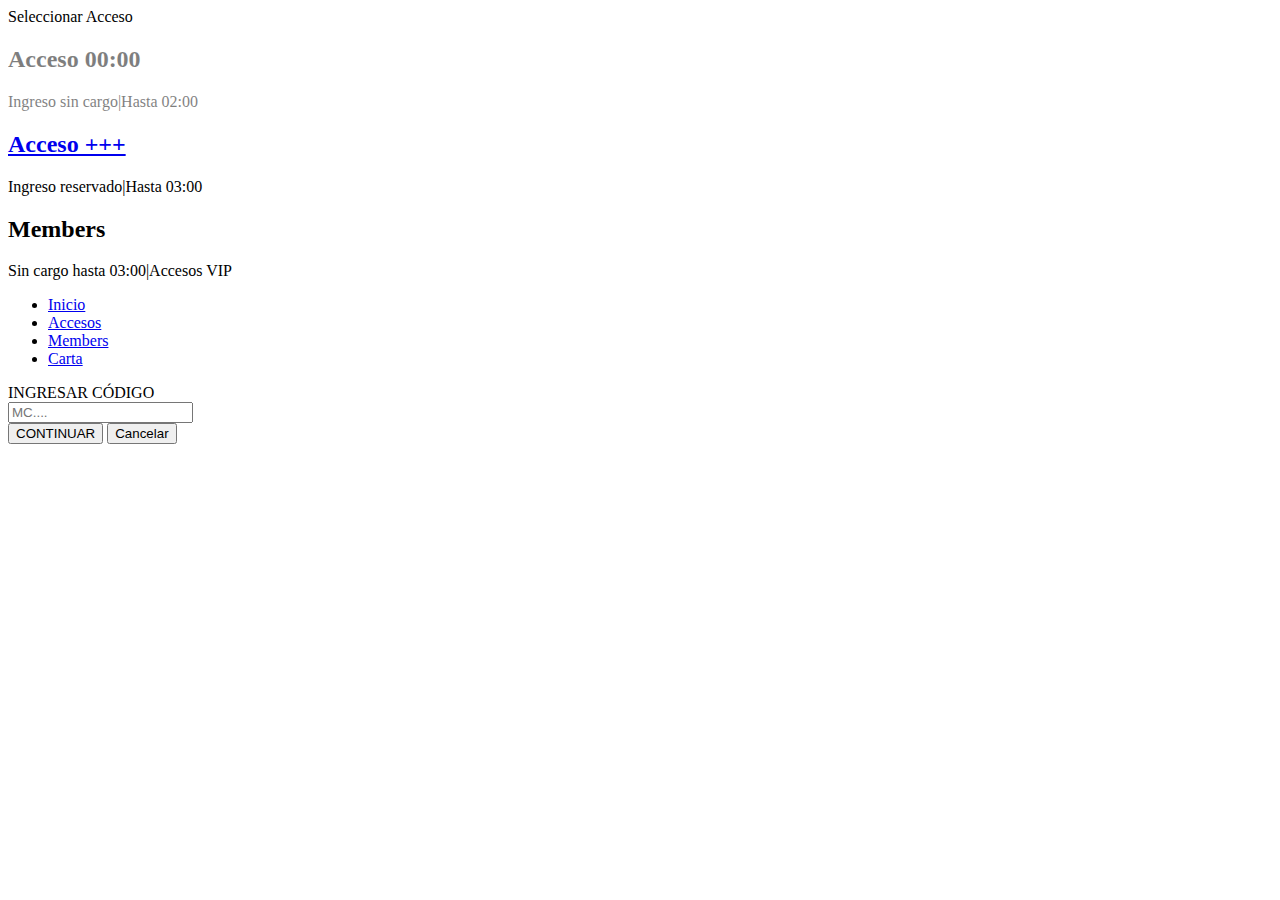
<file: accesos.html>
<!DOCTYPE html>
<html lang="es">
<head>
  <meta charset="UTF-8" />
  <title>Midnight Club — ACCESOS</title>
  <meta name="viewport" content="width=device-width, initial-scale=1, maximum-scale=1, user-scalable=no" />
  <link rel="stylesheet" href="styles.css" />
  <link href="https://fonts.googleapis.com/css2?family=Inter:wght@400;700;800&display=swap" rel="stylesheet" />
  <style>
    /* Estilo para item agotado */
    .item-disabled {
      opacity: 0.5; /* Se ve apagado */
      pointer-events: none; /* No se puede hacer clic */
      cursor: not-allowed;
    }
    
    .badge-soldout {
      display: inline-block;
      background: var(--mc-red);
      color: #fff;
      font-size: 10px;
      font-weight: 800;
      padding: 2px 6px;
      border-radius: 4px;
      margin-left: 8px;
      vertical-align: middle;
      letter-spacing: 0.05em;
    }
  </style>
</head>
<body class="mc-body">
  <div class="mc-hero-bg" style="opacity: 0.4;"></div>
  <main class="mc-page mc-spacer-top">
    <div class="mc-page-title">Seleccionar Acceso</div>

    <div class="mc-item-row item-disabled">
      <a class="mc-item-link">
        <h2 class="mc-item-title">
          Acceso 00:00 
          <span class="badge-soldout">AGOTADO</span>
        </h2>
      </a>
      <div class="mc-item-details"><span>Ingreso sin cargo</span><span class="mc-separator">|</span><span>Hasta 02:00</span></div>
    </div>

    <div class="mc-item-row">
      <a href="https://www.passline.com/eventos-venta-oculta/accesoplus" target="_blank" class="mc-item-link">
        <h2 class="mc-item-title">Acceso +++</h2>
      </a>
      <div class="mc-item-details"><span>Ingreso reservado</span><span class="mc-separator">|</span><span>Hasta 03:00</span></div>
    </div>

    <div class="mc-item-row">
      <a id="btn-members" class="mc-item-link">
        <h2 class="mc-item-title">Members</h2>
      </a>
      <div class="mc-item-details"><span>Sin cargo hasta 03:00</span><span class="mc-separator">|</span><span>Accesos VIP</span></div>
    </div>
  </main>

  <nav class="mc-nav">
    <ul class="mc-nav-list">
      <li class="mc-nav-item"><a href="index.html" class="mc-nav-link">Inicio</a></li>
      <li class="mc-nav-item"><a href="accesos.html" class="mc-nav-link active">Accesos</a></li>
      <li class="mc-nav-item"><a href="members.html" class="mc-nav-link">Members</a></li>
      <li class="mc-nav-item"><a href="carta.html" class="mc-nav-link">Carta</a></li>
    </ul>
  </nav>

  <div id="mc-code-gate">
    <div id="mc-code-card">
      <div class="mc-gate-title">INGRESAR CÓDIGO</div>
      <input id="mc-code-input" type="text" class="mc-gate-input" placeholder="MC...." autocomplete="off" />
      <div id="mc-code-error" class="mc-gate-error"></div>
      <button id="mc-code-btn" class="mc-gate-btn">CONTINUAR</button>
      <button id="mc-code-close" class="mc-gate-close">Cancelar</button>
    </div>
  </div>

  <script>
    (function() {
      const PASSLINE_URL = "https://www.passline.com/eventos/midnight-club-2211/midnight-club";
      
      // LISTA DE CÓDIGOS VÁLIDOS
      const VALID_CODES = ["MC0001","MC0002","MC0003","MC0004","MC0005","MC0006","MC0007","MC0008","MC0009","MC0010","MC0011","MC0012","MC0013","MC0014","MC0015","MC0016","MC0017","MC0018","MC0019","MC0020","MC0021","MC0022","MC0023","MC0024","MC0025","MC0026","MC0027","MC0028","MC0029","MC0030","MC0031","MC0032","MC0033","MC0034","MC0035","MC0036","MC0037","MC0038","MC0039","MC0040","MC0041","MC0042","MC0043","MC0044","MC0045","MC0046","MC0047","MC0048","MC0049","MC0050","MC0051","MC0052","MC0053","MC0054","MC0055","MC0056","MC0057","MC0058","MC0059","MC0060","MC0061","MC0062","MC0063","MC0064","MC0065","MC0066","MC0067","MC0068","MC0069","MC0070","MC0071","MC0072","MC0073","MC0074","MC0075","MC0076","MC0077","MC0078","MC0079","MC0080","MC0081","MC0082","MC0083","MC0084","MC0085","MC0086","MC0087","MC0088","MC0089","MC0090","MC0091","MC0092","MC0093","MC0094","MC0095","MC0096","MC0097","MC0098","MC0099","MC0100","MC0101","MC0102","MC0103","MC0104","MC0105","MC0106","MC0107","MC0108","MC0109","MC0110","MC0111","MC0112","MC0113","MC0114","MC0115","MC0116","MC0117","MC0118","MC0119","MC0120","MC0121","MC0122","MC0123","MC0124","MC0125","MC0126","MC0127","MC0128","MC0129","MC0130","MC0131","MC0132","MC0133","MC0134","MC0135","MC0136","MC0137","MC0138","MC0139","MC0140","MC0141","MC0142","MC0143","MC0144","MC0145","MC0146","MC0147","MC0148","MC0149","MC0150","MC0151","MC0152","MC0153","MC0154","MC0155","MC0156","MC0157","MC0158","MC0159","MC0160","MC0161","MC0162","MC0163","MC0164","MC0165","MC0166","MC0167","MC0168","MC0169","MC0170","MC0171","MC0172","MC0173","MC0174","MC0175","MC0176","MC0177","MC0178","MC0179","MC0180","MC0181","MC0182","MC0183","MC0184","MC0185","MC0186","MC0187","MC0188","MC0189","MC0190","MC0191","MC0192","MC0193","MC0194","MC0195","MC0196","MC0197","MC0198","MC0199","MC0200","MC0201","MC0202","MC0203","MC0204","MC0205","MC0206","MC0207","MC0208","MC0209","MC0210","MC0211","MC0212","MC0213","MC0214","MC0215","MC0216","MC0217","MC0218","MC0219","MC0220","MC0221","MC0222","MC0223","MC0224","MC0225","MC0226","MC0227","MC0228","MC0229","MC0230","MC0231","MC0232","MC0233","MC0234","MC0235","MC0236","MC0237","MC0238","MC0239","MC0240","MC0241","MC0242","MC0243","MC0244","MC0245","MC0246","MC0247","MC0248","MC0249","MC0250","MC0251","MC0252","MC0253","MC0254","MC0255","MC0256","MC0257","MC0258","MC0259","MC0260","MC0261","MC0262","MC0263","MC0264","MC0265","MC0266","MC0267","MC0268","MC0269","MC0270","MC0271","MC0272","MC0273","MC0274","MC0275","MC0276","MC0277","MC0278","MC0279","MC0280","MC0281","MC0282","MC0283","MC0284","MC0285","MC0286","MC0287","MC0288","MC0289","MC0290","MC0291","MC0292","MC0293","MC0294","MC0295","MC0296","MC0297","MC0298","MC0299","MC0300","MC0301","MC0302","MC0303","MC0304","MC0305","MC0306","MC0307","MC0308","MC0309","MC0310","MC0311","MC0312","MC0313","MC0314","MC0315","MC0316","MC0317","MC0318","MC0319","MC0320","MC0321","MC0322","MC0323","MC0324","MC0325","MC0326","MC0327","MC0328","MC0329","MC0330","MC0331","MC0332","MC0333","MC0334","MC0335","MC0336","MC0337","MC0338","MC0339","MC0340","MC0341","MC0342","MC0343","MC0344","MC0345","MC0346","MC0347","MC0348","MC0349","MC0350","MC0351","MC0352","MC0353","MC0354","MC0355","MC0356","MC0357","MC0358","MC0359","MC0360","MC0361","MC0362","MC0363","MC0364","MC0365","MC0366","MC0367","MC0368","MC0369","MC0370","MC0371","MC0372","MC0373","MC0374","MC0375","MC0376","MC0377","MC0378","MC0379","MC0380","MC0381","MC0382","MC0383","MC0384","MC0385","MC0386","MC0387","MC0388","MC0389","MC0390","MC0391","MC0392","MC0393","MC0394","MC0395","MC0396","MC0397","MC0398","MC0399","MC0400","MC0401","MC0402","MC0403","MC0404","MC0405","MC0406","MC0407","MC0408","MC0409","MC0410","MC0411","MC0412","MC0413","MC0414","MC0415","MC0416","MC0417","MC0418","MC0419","MC0420","MC0421","MC0422","MC0423","MC0424","MC0425","MC0426","MC0427","MC0428","MC0429","MC0430","MC0431","MC0432","MC0433","MC0434","MC0435","MC0436","MC0437","MC0438","MC0439","MC0440","MC0441","MC0442","MC0443","MC0444","MC0445","MC0446","MC0447","MC0448","MC0449","MC0450","MC0451","MC0452","MC0453","MC0454","MC0455","MC0456","MC0457","MC0458","MC0459","MC0460","MC0461","MC0462","MC0463","MC0464","MC0465","MC0466","MC0467","MC0468","MC0469","MC0470","MC0471","MC0472","MC0473","MC0474","MC0475","MC0476","MC0477","MC0478","MC0479","MC0480","MC0481","MC0482","MC0483","MC0484","MC0485","MC0486","MC0487","MC0488","MC0489","MC0490","MC0491","MC0492","MC0493","MC0494","MC0495","MC0496","MC0497","MC0498","MC0499","MC0500","MC0501","MC0502","MC0503","MC0504","MC0505","MC0506","MC0507","MC0508","MC0509","MC0510","MC0511","MC0512","MC0513","MC0514","MC0515","MC0516","MC0517","MC0518","MC0519","MC0520","MC0521","MC0522","MC0523","MC0524","MC0525","MC0526","MC0527","MC0528","MC0529","MC0530","MC0531","MC0532","MC0533","MC0534","MC0535","MC0536","MC0537","MC0538","MC0539","MC0540","MC0541","MC0542","MC0543","MC0544","MC0545","MC0546","MC0547","MC0548","MC0549","MC0550","MC0551","MC0552","MC0553","MC0554","MC0555","MC0556","MC0557","MC0558","MC0559","MC0560","MC0561","MC0562","MC0563","MC0564","MC0565","MC0566","MC0567","MC0568","MC0569","MC0570","MC0571","MC0572","MC0573","MC0574","MC0575","MC0576","MC0577","MC0578","MC0579","MC0580","MC0581","MC0582","MC0583","MC0584","MC0585","MC0586","MC0587","MC0588","MC0589","MC0590","MC0591","MC0592","MC0593","MC0594","MC0595","MC0596","MC0597","MC0598","MC0599","MC0600","MC0601","MC0602","MC0603","MC0604","MC0605","MC0606","MC0607","MC0608","MC0609","MC0610","MC0611","MC0612","MC0613","MC0614","MC0615","MC0616","MC0617","MC0618","MC0619","MC0620","MC0621","MC0622","MC0623","MC0624","MC0625","MC0626","MC0627","MC0628","MC0629","MC0630","MC0631","MC0632","MC0633","MC0634","MC0635","MC0636","MC0637","MC0638","MC0639","MC0640","MC0641","MC0642","MC0643","MC0644","MC0645","MC0646","MC0647","MC0648","MC0649","MC0650","MC0651","MC0652","MC0653","MC0654","MC0655","MC0656","MC0657","MC0658","MC0659","MC0660","MC0661","MC0662","MC0663","MC0664","MC0665","MC0666","MC0667","MC0668","MC0669","MC0670","MC0671","MC0672","MC0673","MC0674","MC0675","MC0676","MC0677","MC0678","MC0679","MC0680","MC0681","MC0682","MC0683","MC0684","MC0685","MC0686","MC0687","MC0688","MC0689","MC0690","MC0691","MC0692","MC0693","MC0694","MC0695","MC0696","MC0697","MC0698","MC0699","MC0700","MC0701","MC0702","MC0703","MC0704","MC0705","MC0706","MC0707","MC0708","MC0709","MC0710","MC0711","MC0712","MC0713","MC0714","MC0715","MC0716","MC0717","MC0718","MC0719","MC0720","MC0721","MC0722","MC0723","MC0724","MC0725","MC0726","MC0727","MC0728","MC0729","MC0730","MC0731","MC0732","MC0733","MC0734","MC0735","MC0736","MC0737","MC0738","MC0739","MC0740","MC0741","MC0742","MC0743","MC0744","MC0745","MC0746","MC0747","MC0748","MC0749","MC0750","MC0751","MC0752","MC0753","MC0754","MC0755","MC0756","MC0757","MC0758","MC0759","MC0760","MC0761","MC0762","MC0763","MC0764","MC0765","MC0766","MC0767","MC0768","MC0769","MC0770","MC0771","MC0772","MC0773","MC0774","MC0775","MC0776","MC0777","MC0778","MC0779","MC0780","MC0781","MC0782","MC0783","MC0784","MC0785","MC0786","MC0787","MC0788","MC0789","MC0790","MC0791","MC0792","MC0793","MC0794","MC0795","MC0796","MC0797","MC0798","MC0799","MC0800","MC0801","MC0802","MC0803","MC0804","MC0805","MC0806","MC0807","MC0808","MC0809","MC0810","MC0811","MC0812","MC0813","MC0814","MC0815","MC0816","MC0817","MC0818","MC0819","MC0820","MC0821","MC0822","MC0823","MC0824","MC0825","MC0826","MC0827","MC0828","MC0829","MC0830","MC0831","MC0832","MC0833","MC0834","MC0835","MC0836","MC0837","MC0838","MC0839","MC0840","MC0841","MC0842","MC0843","MC0844","MC0845","MC0846","MC0847","MC0848","MC0849","MC0850","MC0851","MC0852","MC0853","MC0854","MC0855","MC0856","MC0857","MC0858","MC0859","MC0860","MC0861","MC0862","MC0863","MC0864","MC0865","MC0866","MC0867","MC0868","MC0869","MC0870","MC0871","MC0872","MC0873","MC0874","MC0875","MC0876","MC0877","MC0878","MC0879","MC0880","MC0881","MC0882","MC0883","MC0884","MC0885","MC0886","MC0887","MC0888","MC0889","MC0890","MC0891","MC0892","MC0893","MC0894","MC0895","MC0896","MC0897","MC0898","MC0899","MC0900","MC0901","MC0902","MC0903","MC0904","MC0905","MC0906","MC0907","MC0908","MC0909","MC0910","MC0911","MC0912","MC0913","MC0914","MC0915","MC0916","MC0917","MC0918","MC0919","MC0920","MC0921","MC0922","MC0923","MC0924","MC0925","MC0926","MC0927","MC0928","MC0929","MC0930","MC0931","MC0932","MC0933","MC0934","MC0935","MC0936","MC0937","MC0938","MC0939","MC0940","MC0941","MC0942","MC0943","MC0944","MC0945","MC0946","MC0947","MC0948","MC0949","MC0950","MC0951","MC0952","MC0953","MC0954","MC0955","MC0956","MC0957","MC0958","MC0959","MC0960","MC0961","MC0962","MC0963","MC0964","MC0965","MC0966","MC0967","MC0968","MC0969","MC0970","MC0971","MC0972","MC0973","MC0974","MC0975","MC0976","MC0977","MC0978","MC0979","MC0980","MC0981","MC0982","MC0983","MC0984","MC0985","MC0986","MC0987","MC0988","MC0989","MC0990","MC0991","MC0992","MC0993","MC0994","MC0995","MC0996","MC0997","MC0998","MC0999","MC1000","MC1001","MC1002","MC1003","MC1004","MC1005","MC1006","MC1007","MC1008","MC1009","MC1010","MC1011","MC1012","MC1013","MC1014","MC1015","MC1016","MC1017","MC1018","MC1019","MC1020","MC1021","MC1022","MC1023","MC1024","MC1025","MC1026","MC1027","MC1028","MC1029","MC1030","MC1031","MC1032","MC1033","MC1034","MC1035","MC1036","MC1037","MC1038","MC1039","MC1040","MC1041","MC1042","MC1043","MC1044","MC1045","MC1046","MC1047","MC1048","MC1049","MC1050","MC1051","MC1052","MC1053","MC1054","MC1055","MC1056","MC1057","MC1058","MC1059","MC1060","MC1061","MC1062","MC1063","MC1064","MC1065","MC1066","MC1067","MC1068","MC1069","MC1070","MC1071","MC1072","MC1073","MC1074","MC1075","MC1076","MC1077","MC1078","MC1079","MC1080","MC1081","MC1082","MC1083","MC1084","MC1085","MC1086","MC1087","MC1088","MC1089","MC1090","MC1091","MC1092","MC1093","MC1094","MC1095","MC1096","MC1097","MC1098","MC1099","MC1100","MC1101","MC1102","MC1103","MC1104","MC1105","MC1106","MC1107","MC1108","MC1109","MC1110","MC1111","MC1112","MC1113","MC1114","MC1115","MC1116","MC1117","MC1118","MC1119","MC1120","MC1121","MC1122","MC1123","MC1124","MC1125","MC1126","MC1127","MC1128","MC1129","MC1130","MC1131","MC1132","MC1133","MC1134","MC1135","MC1136","MC1137","MC1138","MC1139","MC1140","MC1141","MC1142","MC1143","MC1144","MC1145","MC1146","MC1147","MC1148","MC1149","MC1150","MC1151","MC1152","MC1153","MC1154","MC1155","MC1156","MC1157","MC1158","MC1159","MC1160","MC1161","MC1162","MC1163","MC1164","MC1165","MC1166","MC1167","MC1168","MC1169","MC1170","MC1171","MC1172","MC1173","MC1174","MC1175","MC1176","MC1177","MC1178","MC1179","MC1180","MC1181","MC1182","MC1183","MC1184","MC1185","MC1186","MC1187","MC1188","MC1189","MC1190","MC1191","MC1192","MC1193","MC1194","MC1195","MC1196","MC1197","MC1198","MC1199","MC1200","MC1201","MC1202","MC1203","MC1204","MC1205","MC1206","MC1207","MC1208","MC1209","MC1210","MC1211","MC1212","MC1213","MC1214","MC1215","MC1216","MC1217","MC1218","MC1219","MC1220","MC1221","MC1222","MC1223","MC1224","MC1225","MC1226","MC1227","MC1228","MC1229","MC1230","MC1231","MC1232","MC1233","MC1234","MC1235","MC1236","MC1237","MC1238","MC1239","MC1240","MC1241","MC1242","MC1243","MC1244","MC1245","MC1246","MC1247","MC1248","MC1249","MC1250","MC1251","MC1252","MC1253","MC1254","MC1255","MC1256","MC1257","MC1258","MC1259","MC1260","MC1261","MC1262","MC1263","MC1264","MC1265","MC1266","MC1267","MC1268","MC1269","MC1270","MC1271","MC1272","MC1273","MC1274","MC1275","MC1276","MC1277","MC1278","MC1279","MC1280","MC1281","MC1282","MC1283","MC1284","MC1285","MC1286","MC1287","MC1288","MC1289","MC1290","MC1291","MC1292","MC1293","MC1294","MC1295","MC1296","MC1297","MC1298","MC1299","MC1300","MC1301","MC1302","MC1303","MC1304","MC1305","MC1306","MC1307","MC1308","MC1309","MC1310","MC1311","MC1312","MC1313","MC1314","MC1315","MC1316","MC1317","MC1318","MC1319","MC1320","MC1321","MC1322","MC1323","MC1324","MC1325","MC1326","MC1327","MC1328","MC1329","MC1330","MC1331","MC1332","MC1333","MC1334","MC1335","MC1336","MC1337","MC1338","MC1339","MC1340","MC1341","MC1342","MC1343","MC1344","MC1345","MC1346","MC1347","MC1348","MC1349","MC1350","MC1351","MC1352","MC1353","MC1354","MC1355","MC1356","MC1357","MC1358","MC1359","MC1360","MC1361","MC1362","MC1363","MC1364","MC1365","MC1366","MC1367","MC1368","MC1369","MC1370","MC1371","MC1372","MC1373","MC1374","MC1375","MC1376","MC1377","MC1378","MC1379","MC1380","MC1381","MC1382","MC1383","MC1384","MC1385","MC1386","MC1387","MC1388","MC1389","MC1390","MC1391","MC1392","MC1393","MC1394","MC1395","MC1396","MC1397","MC1398","MC1399","MC1400","MC1401","MC1402","MC1403","MC1404","MC1405","MC1406","MC1407","MC1408","MC1409","MC1410","MC1411","MC1412","MC1413","MC1414","MC1415","MC1416","MC1417","MC1418","MC1419","MC1420","MC1421","MC1422","MC1423","MC1424","MC1425","MC1426","MC1427","MC1428","MC1429","MC1430","MC1431","MC1432","MC1433","MC1434","MC1435","MC1436","MC1437","MC1438","MC1439","MC1440","MC1441","MC1442","MC1443","MC1444","MC1445","MC1446","MC1447","MC1448","MC1449","MC1450","MC1451","MC1452","MC1453","MC1454","MC1455","MC1456","MC1457","MC1458","MC1459","MC1460","MC1461","MC1462","MC1463","MC1464","MC1465","MC1466","MC1467","MC1468","MC1469","MC1470","MC1471","MC1472","MC1473","MC1474","MC1475","MC1476","MC1477","MC1478","MC1479","MC1480","MC1481","MC1482","MC1483","MC1484","MC1485","MC1486","MC1487","MC1488","MC1489","MC1490","MC1491","MC1492","MC1493","MC1494","MC1495","MC1496","MC1497","MC1498","MC1499","MC1500","MC1501","MC1502","MC1503","MC1504","MC1505","MC1506","MC1507","MC1508","MC1509","MC1510","MC1511","MC1512","MC1513","MC1514","MC1515","MC1516","MC1517","MC1518","MC1519","MC1520","MC1521","MC1522","MC1523","MC1524","MC1525","MC1526","MC1527","MC1528","MC1529","MC1530","MC1531","MC1532","MC1533","MC1534","MC1535","MC1536","MC1537","MC1538","MC1539","MC1540","MC1541","MC1542","MC1543","MC1544","MC1545","MC1546","MC1547","MC1548","MC1549","MC1550","MC1551","MC1552","MC1553","MC1554","MC1555","MC1556","MC1557","MC1558","MC1559","MC1560","MC1561","MC1562","MC1563","MC1564","MC1565","MC1566","MC1567","MC1568","MC1569","MC1570","MC1571","MC1572","MC1573","MC1574","MC1575","MC1576","MC1577","MC1578","MC1579","MC1580","MC1581","MC1582","MC1583","MC1584","MC1585","MC1586","MC1587","MC1588","MC1589","MC1590","MC1591","MC1592","MC1593","MC1594","MC1595","MC1596","MC1597","MC1598","MC1599","MC1600"];

      const STORAGE_KEY = "mc_access_granted";
      const TTL_HOURS = 24; // Duración del acceso en horas

      // Elementos
      const btnMembers = document.getElementById('btn-members');
      const gate = document.getElementById('mc-code-gate');
      const input = document.getElementById('mc-code-input');
      const btnSubmit = document.getElementById('mc-code-btn');
      const btnClose = document.getElementById('mc-code-close');
      const errorMsg = document.getElementById('mc-code-error');

      // Helpers
      const norm = s => String(s || "").trim().toUpperCase();
      const now = () => Date.now();

      // Verificar si ya ingresó antes
      function hasAccess() {
        try {
          const data = JSON.parse(localStorage.getItem(STORAGE_KEY));
          if (!data || !data.ts) return false;
          return (now() - data.ts) < (TTL_HOURS * 3600 * 1000);
        } catch (e) { return false; }
      }

      // Validar código
      function validate(code) {
        return VALID_CODES.includes(norm(code));
      }

      // Abrir Passline
      function openPassline() {
        window.open(PASSLINE_URL, '_blank');
      }

      // Evento Click en "Members"
      btnMembers.addEventListener('click', (e) => {
        e.preventDefault();
        if (hasAccess()) {
          openPassline(); // Si ya ingresó antes, pasa directo
        } else {
          gate.style.display = 'flex'; // Mostrar popup
          input.value = '';
          errorMsg.textContent = '';
          setTimeout(() => input.focus(), 100);
        }
      });

      // Click en Continuar
      btnSubmit.addEventListener('click', () => {
        const code = input.value;
        if (validate(code)) {
          // Guardar acceso
          localStorage.setItem(STORAGE_KEY, JSON.stringify({ ok: true, ts: now() }));
          gate.style.display = 'none';
          openPassline();
        } else {
          errorMsg.textContent = "CÓDIGO INVÁLIDO";
          // Animación de error
          const card = document.getElementById('mc-code-card');
          card.animate([
            { transform: "translateX(0)" },
            { transform: "translateX(-5px)" },
            { transform: "translateX(5px)" },
            { transform: "translateX(0)" }
          ], { duration: 200 });
        }
      });

      // Cerrar popup
      btnClose.addEventListener('click', () => {
        gate.style.display = 'none';
      });

      // Enter para enviar
      input.addEventListener('keydown', (e) => {
        if (e.key === 'Enter') btnSubmit.click();
      });

    })();
  </script>
</body>
</html>
</file>
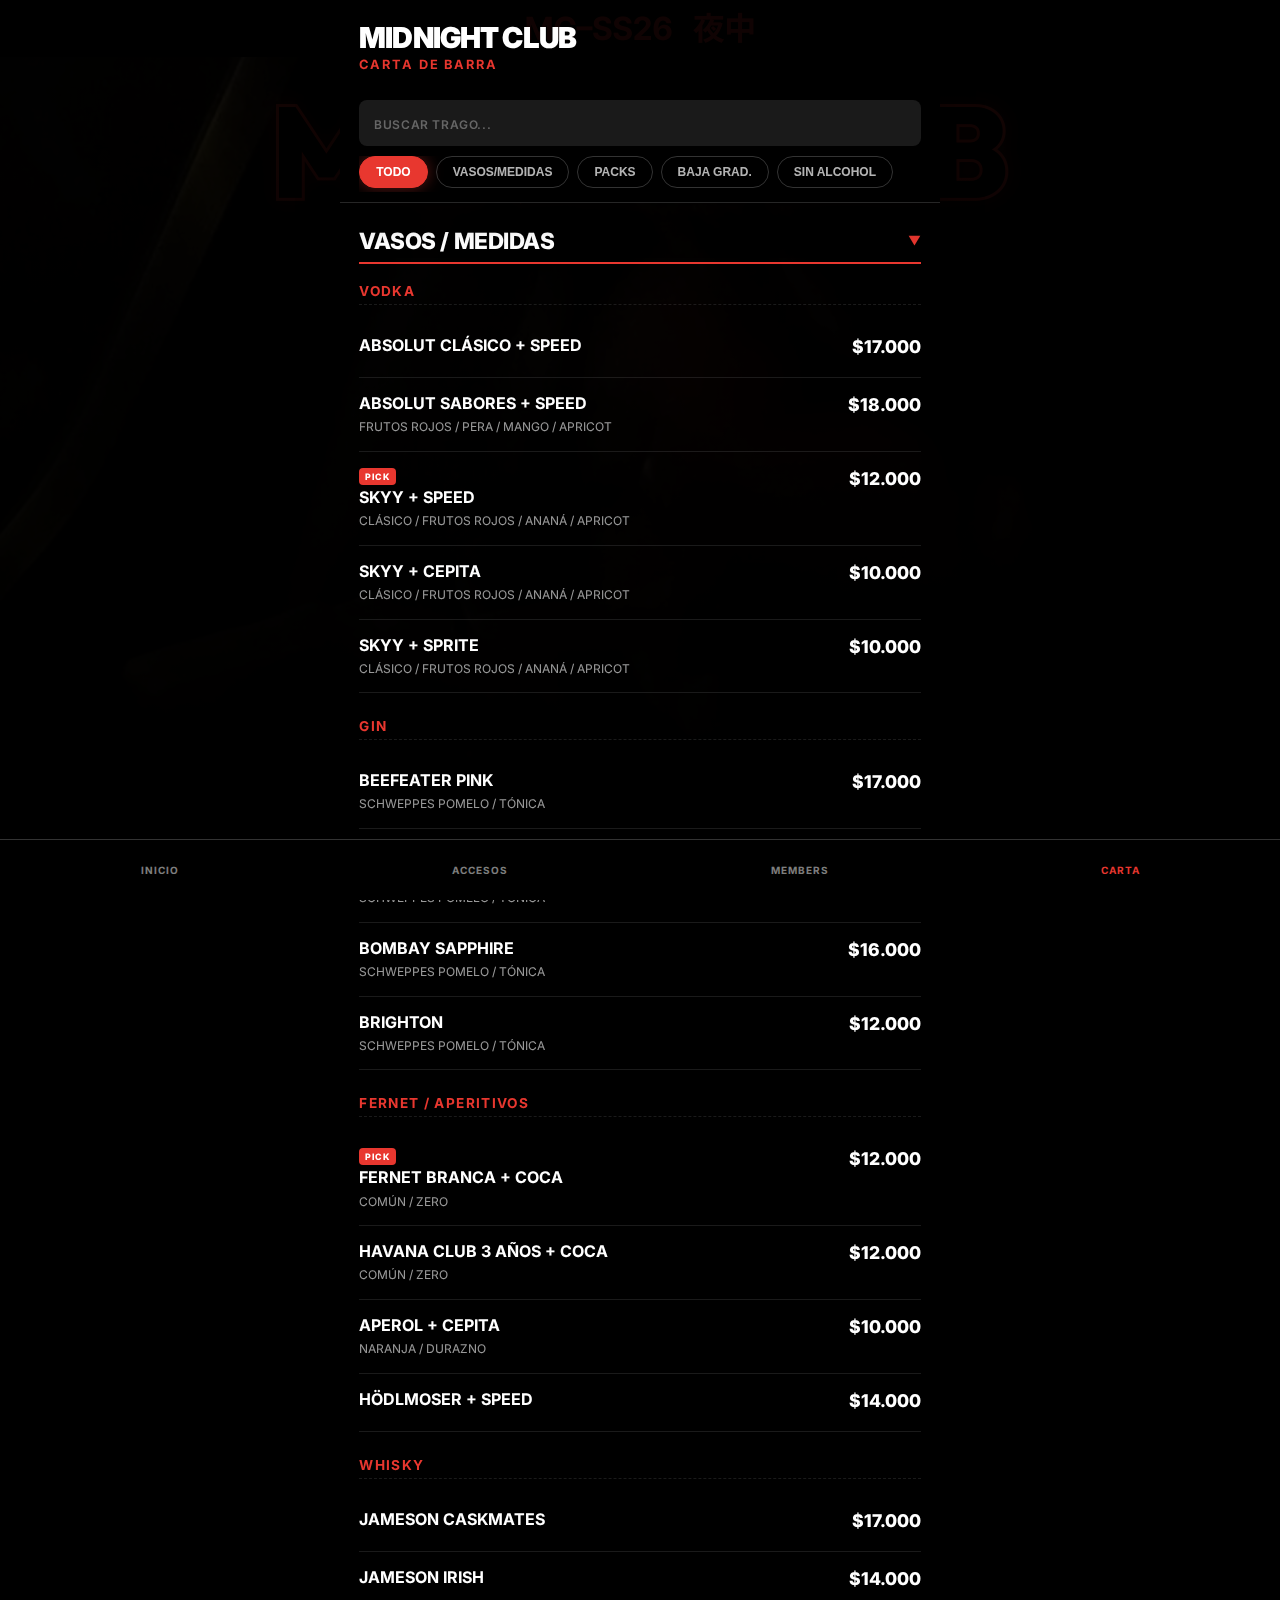
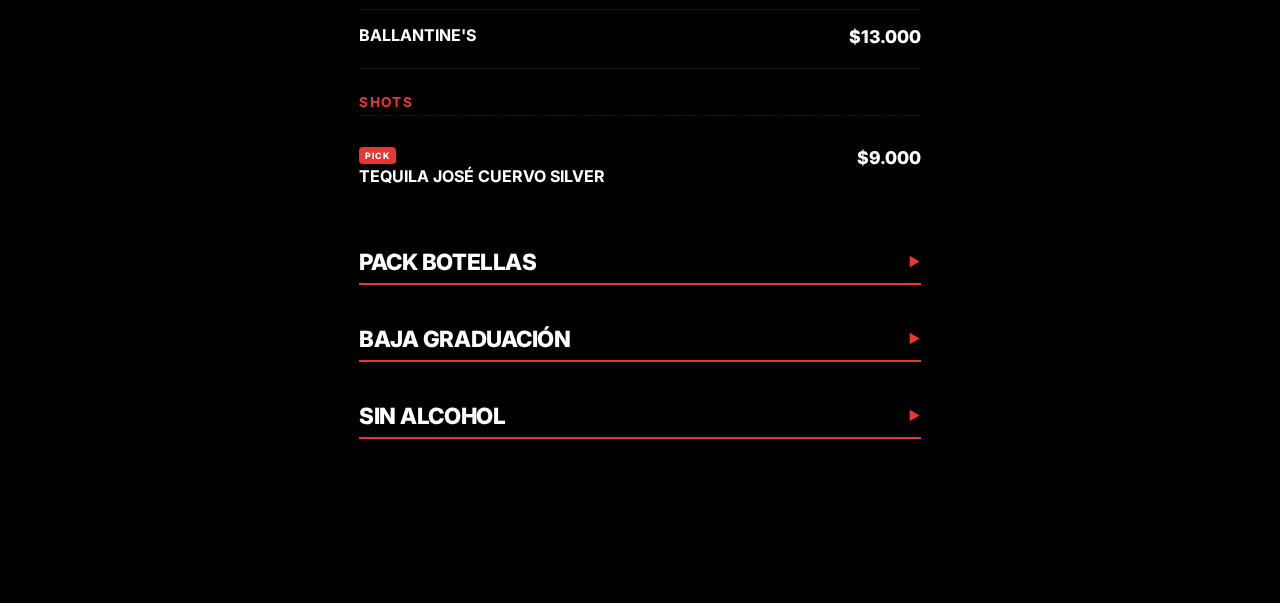
<file: carta.html>
<!DOCTYPE html>
<html lang="es">
<head>
  <meta charset="UTF-8">
  <title>Midnight Club - Carta</title>
  <meta name="viewport" content="width=device-width, initial-scale=1, maximum-scale=1, user-scalable=no">
  
  <link href="https://fonts.googleapis.com/css2?family=Inter:wght@300;400;500;600;700;800;900&display=swap" rel="stylesheet">

  <style>
    :root {
      --mc-red: #e8372f;
      --mc-black: #000000;
      --mc-white: #ffffff;
      --muted: rgba(255, 255, 255, 0.6);
      --border: rgba(255, 255, 255, 0.15);
      --font-main: "Inter", sans-serif;
    }

    * { box-sizing: border-box; }
    html { scroll-behavior: smooth; }

    body {
      margin: 0; padding: 0;
      background-color: var(--mc-black);
      color: var(--mc-white);
      font-family: var(--font-main);
      font-size: 16px;
      -webkit-font-smoothing: antialiased;
      padding-bottom: 100px;
    }

    body::before {
      content: "";
      position: fixed; top: 0; left: 0; width: 100%; height: 100%;
      z-index: -1;
      background-image: linear-gradient(180deg, rgba(0,0,0,0.4) 0%, #000 100%), url("hero.jpg");
      background-size: cover; background-position: center top;
      opacity: 0.15;
    }

    .page { width: 100%; max-width: 600px; margin: 0 auto; }

    /* HEADER */
    .site-header { padding: 1.5rem 1.2rem 0.5rem; }
    .brand-title { font-size: 1.8rem; font-weight: 900; letter-spacing: -0.03em; color: var(--mc-white); margin: 0; text-transform: uppercase; line-height: 1; }
    .brand-subtitle { font-size: 0.8rem; color: var(--mc-red); text-transform: uppercase; letter-spacing: 0.15em; font-weight: 700; margin-top: 4px; }

    /* STICKY CONTROLS */
    .sticky-controls {
      position: sticky; top: 0; z-index: 50;
      background: rgba(0, 0, 0, 0.95);
      backdrop-filter: blur(10px);
      border-bottom: 1px solid var(--border);
      padding: 10px 1.2rem;
      margin-top: 10px;
      box-shadow: 0 10px 30px rgba(0,0,0,0.5);
    }

    .search-wrapper { position: relative; width: 100%; margin-bottom: 10px; }
    .search-box {
      width: 100%; background: #1a1a1a; border: 1px solid transparent; border-radius: 8px;
      padding: 12px 40px 12px 14px; color: white; font-family: var(--font-main); font-size: 16px; outline: none;
    }
    .search-box:focus { border-color: var(--mc-red); background: #222; }
    .search-box::placeholder { color: #666; text-transform: uppercase; font-size: 12px; font-weight: 600; letter-spacing: 0.05em;}
    .search-clear { position: absolute; right: 10px; top: 50%; transform: translateY(-50%); background: none; border: none; color: #666; font-size: 18px; cursor: pointer; display: none; padding: 5px; }

    .filter-chips { display: flex; gap: 8px; overflow-x: auto; padding-bottom: 4px; scrollbar-width: none; -webkit-overflow-scrolling: touch; }
    .filter-chips::-webkit-scrollbar { display: none; }
    .chip {
      background: transparent; border: 1px solid rgba(255,255,255,0.2); color: rgba(255,255,255,0.7);
      padding: 8px 16px; border-radius: 100px; font-size: 0.75rem; text-transform: uppercase;
      white-space: nowrap; cursor: pointer; font-weight: 600; transition: all 0.2s;
    }
    .chip.active { background: var(--mc-red); border-color: var(--mc-red); color: white; box-shadow: 0 0 15px rgba(232, 55, 47, 0.4); }

    /* CONTENIDO */
    .menu-content { padding: 1.5rem 1.2rem; }
    .category { margin-bottom: 2.5rem; scroll-margin-top: 140px; }
    
    .category-header {
      display: flex; justify-content: space-between; align-items: center; margin-bottom: 1.2rem; cursor: pointer;
      padding-bottom: 8px; border-bottom: 2px solid var(--mc-red);
    }
    .category-title { font-size: 1.4rem; font-weight: 800; color: var(--mc-white); text-transform: uppercase; letter-spacing: -0.02em; }
    .category-toggle { color: var(--mc-red); font-size: 0.8rem; transition: transform 0.3s; }
    .category.collapsed .category-toggle { transform: rotate(-90deg); }
    
    .category-items { display: block; transition: max-height 0.3s ease-out; overflow: hidden; }
    .category.collapsed .category-items { display: none; }

    /* SUB-CATEGORÍAS */
    .subcategory-title {
      font-size: 0.85rem;
      color: var(--mc-red);
      font-weight: 700;
      margin: 25px 0 15px 0;
      letter-spacing: 0.1em;
      border-bottom: 1px dashed rgba(255,255,255,0.1);
      padding-bottom: 5px;
      text-transform: uppercase;
    }
    .category-items .subcategory-title:first-child { margin-top: 0; }

    /* ITEM ROW */
    .item { display: flex; justify-content: space-between; align-items: flex-start; padding: 16px 0; border-bottom: 1px solid rgba(255,255,255,0.1); }
    .item:last-child { border-bottom: none; }
    
    .item-info { flex: 1; padding-right: 15px; }
    .item-name { font-size: 1rem; font-weight: 700; color: var(--mc-white); margin-bottom: 6px; line-height: 1.2; text-transform: uppercase;}
    .badge-pick { display: inline-block; font-size: 0.55rem; background: var(--mc-red); color: white; padding: 3px 6px; border-radius: 4px; vertical-align: text-top; margin-right: 6px; font-weight: 800; letter-spacing: 0.05em; }
    .item-desc { font-size: 0.75rem; color: var(--muted); line-height: 1.3; text-transform: uppercase; }

    /* ESTILO SIN STOCK */
    .item.no-stock { opacity: 0.5; }
    .badge-stock { 
      display: inline-block; font-size: 0.55rem; background: #333; color: #aaa; border: 1px solid #555;
      padding: 3px 6px; border-radius: 4px; vertical-align: text-top; margin-right: 6px; font-weight: 800; letter-spacing: 0.05em; 
    }

    /* PRECIOS */
    .item-prices { text-align: right; min-width: 90px; display: flex; flex-direction: column; justify-content: center; }
    .price-main { font-size: 1.1rem; color: var(--mc-white); font-weight: 800; }

    .no-results { text-align: center; padding: 40px 0; color: var(--muted); }
    .no-results button { background: none; border: 1px solid var(--muted); color: #fff; padding: 8px 16px; margin-top: 10px; border-radius: 20px; cursor: pointer; }

    /* NAV */
    .mc-nav { position: fixed; bottom: 0; left: 0; width: 100%; background: #000; border-top: 1px solid rgba(255,255,255,0.2); padding-bottom: env(safe-area-inset-bottom); z-index: 100; }
    .mc-nav-list { display: flex; height: 60px; list-style: none; margin: 0; padding: 0; }
    .mc-nav-item { flex: 1; }
    .mc-nav-link { display: flex; justify-content: center; align-items: center; height: 100%; text-decoration: none; color: rgba(255,255,255,0.5); font-size: 10px; text-transform: uppercase; letter-spacing: 0.1em; font-weight: 700; }
    .mc-nav-link.active { color: var(--mc-red); }
  </style>
</head>
<body>

  <div class="page">
    <header class="site-header">
      <div class="brand-title">MIDNIGHT CLUB</div>
      <div class="brand-subtitle">Carta de Barra</div>
    </header>

    <div class="sticky-controls">
      <div class="search-wrapper">
        <input type="text" id="searchInput" class="search-box" placeholder="BUSCAR TRAGO..." autocomplete="off">
        <button id="clearSearch" class="search-clear">✕</button>
      </div>
      
      <div class="filter-chips">
        <button class="chip active" data-filter="all">Todo</button>
        <button class="chip" data-filter="vasos">Vasos/Medidas</button>
        <button class="chip" data-filter="packs">Packs</button>
        <button class="chip" data-filter="baja">Baja Grad.</button>
        <button class="chip" data-filter="sin-alcohol">Sin Alcohol</button>
      </div>
    </div>

    <div class="menu-content" id="menuContainer">
      <div id="noResults" class="no-results" style="display:none">
        <p>No se encontraron resultados.</p>
        <button id="resetSearch">Ver todo</button>
      </div>

      <div class="category" data-cat="vasos">
        <div class="category-header">
          <div class="category-title">Vasos / Medidas</div><div class="category-toggle">▼</div>
        </div>
        <div class="category-items">
          
          <h3 class="subcategory-title">Vodka</h3>
          <div class="item" data-name="absolut clasico speed">
            <div class="item-info"><div class="item-name">Absolut Clásico + Speed</div></div>
            <div class="item-prices"><span class="price-main">$17.000</span></div>
          </div>
          <div class="item" data-name="absolut sabores speed">
            <div class="item-info"><div class="item-name">Absolut Sabores + Speed</div><div class="item-desc">Frutos Rojos / Pera / Mango / Apricot</div></div>
            <div class="item-prices"><span class="price-main">$18.000</span></div>
          </div>
          <div class="item" data-name="skyy speed">
            <div class="item-info"><span class="badge-pick">PICK</span><div class="item-name">Skyy + Speed</div><div class="item-desc">Clásico / Frutos Rojos / Ananá / Apricot</div></div>
            <div class="item-prices"><span class="price-main">$12.000</span></div>
          </div>
          <div class="item" data-name="skyy cepita">
            <div class="item-info"><div class="item-name">Skyy + Cepita</div><div class="item-desc">Clásico / Frutos Rojos / Ananá / Apricot</div></div>
            <div class="item-prices"><span class="price-main">$10.000</span></div>
          </div>
          <div class="item" data-name="skyy sprite">
            <div class="item-info"><div class="item-name">Skyy + Sprite</div><div class="item-desc">Clásico / Frutos Rojos / Ananá / Apricot</div></div>
            <div class="item-prices"><span class="price-main">$10.000</span></div>
          </div>

          <h3 class="subcategory-title">Gin</h3>
          <div class="item" data-name="beefeater pink tonic">
            <div class="item-info"><div class="item-name">Beefeater Pink</div><div class="item-desc">Schweppes Pomelo / Tónica</div></div>
            <div class="item-prices"><span class="price-main">$17.000</span></div>
          </div>
          <div class="item" data-name="beefeater tonic">
            <div class="item-info"><span class="badge-pick">PICK</span><div class="item-name">Beefeater</div><div class="item-desc">Schweppes Pomelo / Tónica</div></div>
            <div class="item-prices"><span class="price-main">$16.000</span></div>
          </div>
          <div class="item" data-name="bombay tonic">
            <div class="item-info"><div class="item-name">Bombay Sapphire</div><div class="item-desc">Schweppes Pomelo / Tónica</div></div>
            <div class="item-prices"><span class="price-main">$16.000</span></div>
          </div>
          <div class="item" data-name="brighton tonic">
            <div class="item-info"><div class="item-name">Brighton</div><div class="item-desc">Schweppes Pomelo / Tónica</div></div>
            <div class="item-prices"><span class="price-main">$12.000</span></div>
          </div>

          <h3 class="subcategory-title">Fernet / Aperitivos</h3>
          <div class="item" data-name="fernet branca coca">
            <div class="item-info"><span class="badge-pick">PICK</span><div class="item-name">Fernet Branca + Coca</div><div class="item-desc">Común / Zero</div></div>
            <div class="item-prices"><span class="price-main">$12.000</span></div>
          </div>
          <div class="item" data-name="ron havana coca">
            <div class="item-info"><div class="item-name">Havana Club 3 Años + Coca</div><div class="item-desc">Común / Zero</div></div>
            <div class="item-prices"><span class="price-main">$12.000</span></div>
          </div>
          <div class="item" data-name="aperol cepita">
            <div class="item-info"><div class="item-name">Aperol + Cepita</div><div class="item-desc">Naranja / Durazno</div></div>
            <div class="item-prices"><span class="price-main">$10.000</span></div>
          </div>
          <div class="item" data-name="hodlmoser speed">
            <div class="item-info"><div class="item-name">Hödlmoser + Speed</div></div>
            <div class="item-prices"><span class="price-main">$14.000</span></div>
          </div>

          <h3 class="subcategory-title">Whisky</h3>
          <div class="item" data-name="jameson caskmates">
            <div class="item-info"><div class="item-name">Jameson Caskmates</div></div>
            <div class="item-prices"><span class="price-main">$17.000</span></div>
          </div>
          <div class="item" data-name="jameson irish">
            <div class="item-info"><div class="item-name">Jameson Irish</div></div>
            <div class="item-prices"><span class="price-main">$14.000</span></div>
          </div>
          <div class="item" data-name="ballantines">
            <div class="item-info"><div class="item-name">Ballantine's</div></div>
            <div class="item-prices"><span class="price-main">$13.000</span></div>
          </div>

          <h3 class="subcategory-title">Shots</h3>
          <div class="item" data-name="tequila jose cuervo">
            <div class="item-info"><span class="badge-pick">PICK</span><div class="item-name">Tequila José Cuervo Silver</div></div>
            <div class="item-prices"><span class="price-main">$9.000</span></div>
          </div>

        </div>
      </div>

      <div class="category collapsed" data-cat="packs">
        <div class="category-header">
          <div class="category-title">Pack Botellas</div><div class="category-toggle">▼</div>
        </div>
        <div class="category-items">
          
          <h3 class="subcategory-title">Vodka</h3>
          <div class="item" data-name="pack absolut clasico speed">
            <div class="item-info"><div class="item-name">Absolut Clásico + 4 Speed</div></div>
            <div class="item-prices"><span class="price-main">$85.000</span></div>
          </div>
          <div class="item" data-name="pack absolut sabores speed">
            <div class="item-info"><div class="item-name">Absolut Sabores + 4 Speed</div><div class="item-desc">Frutos Rojos / Pera / Mango / Apricot</div></div>
            <div class="item-prices"><span class="price-main">$93.000</span></div>
          </div>
          <div class="item" data-name="pack skyy sabores speed">
            <div class="item-info"><div class="item-name">Skyy Sabores + 4 Speed</div><div class="item-desc">Frutos Rojos / Ananá / Apricot</div></div>
            <div class="item-prices"><span class="price-main">$49.000</span></div>
          </div>
          <div class="item" data-name="pack skyy sabores cepita">
            <div class="item-info"><div class="item-name">Skyy Sabores + 4 Cepita</div><div class="item-desc">Frutos Rojos / Ananá / Apricot</div></div>
            <div class="item-prices"><span class="price-main">$45.000</span></div>
          </div>
          <div class="item" data-name="pack skyy sabores sprite">
            <div class="item-info"><div class="item-name">Skyy Sabores + 4 Sprite</div><div class="item-desc">Frutos Rojos / Ananá / Apricot</div></div>
            <div class="item-prices"><span class="price-main">$42.000</span></div>
          </div>
          <div class="item" data-name="pack skyy clasico speed">
            <div class="item-info"><span class="badge-pick">PICK</span><div class="item-name">Skyy Clásico + 4 Speed</div></div>
            <div class="item-prices"><span class="price-main">$46.000</span></div>
          </div>
          <div class="item" data-name="pack skyy clasico cepita">
            <div class="item-info"><div class="item-name">Skyy Clásico + 4 Cepita</div></div>
            <div class="item-prices"><span class="price-main">$42.000</span></div>
          </div>
          <div class="item" data-name="pack skyy clasico sprite">
            <div class="item-info"><div class="item-name">Skyy Clásico + 4 Sprite</div></div>
            <div class="item-prices"><span class="price-main">$40.000</span></div>
          </div>

          <h3 class="subcategory-title">Gin</h3>
          <div class="item" data-name="pack beefeater pink">
            <div class="item-info"><div class="item-name">Beefeater Pink + 4 Schweppes</div></div>
            <div class="item-prices"><span class="price-main">$104.000</span></div>
          </div>
          <div class="item" data-name="pack beefeater">
            <div class="item-info"><span class="badge-pick">PICK</span><div class="item-name">Beefeater + 4 Schweppes</div></div>
            <div class="item-prices"><span class="price-main">$90.000</span></div>
          </div>
          <div class="item" data-name="pack bombay">
            <div class="item-info"><div class="item-name">Bombay + 4 Schweppes</div></div>
            <div class="item-prices"><span class="price-main">$102.000</span></div>
          </div>
          <div class="item" data-name="pack brighton">
            <div class="item-info"><div class="item-name">Brighton + 4 Schweppes</div></div>
            <div class="item-prices"><span class="price-main">$48.000</span></div>
          </div>

          <h3 class="subcategory-title">Otros</h3>
          <div class="item" data-name="pack fernet branca">
            <div class="item-info"><span class="badge-pick">PICK</span><div class="item-name">Fernet Branca + 4 Coca</div></div>
            <div class="item-prices"><span class="price-main">$54.000</span></div>
          </div>
          <div class="item" data-name="pack havana">
            <div class="item-info"><div class="item-name">Havana Club 3 Años + 4 Coca</div></div>
            <div class="item-prices"><span class="price-main">$60.000</span></div>
          </div>
          <div class="item" data-name="pack hodlmoser">
            <div class="item-info"><div class="item-name">Hödlmoser + 4 Speed</div></div>
            <div class="item-prices"><span class="price-main">$74.000</span></div>
          </div>

          <h3 class="subcategory-title">Champagne</h3>
          <div class="item" data-name="pack baron b speed">
            <div class="item-info"><div class="item-name">Baron B Extra Brut + 2 Speed</div></div>
            <div class="item-prices"><span class="price-main">$116.000</span></div>
          </div>
          <div class="item" data-name="pack chandon speed">
            <div class="item-info"><div class="item-name">Chandon Extra Brut + 2 Speed</div></div>
            <div class="item-prices"><span class="price-main">$64.000</span></div>
          </div>
          <div class="item" data-name="pack mumm speed">
            <div class="item-info"><div class="item-name">Mumm Extra Brut + 2 Speed</div></div>
            <div class="item-prices"><span class="price-main">$44.000</span></div>
          </div>

        </div>
      </div>

      <div class="category collapsed" data-cat="baja">
        <div class="category-header">
          <div class="category-title">Baja Graduación</div><div class="category-toggle">▼</div>
        </div>
        <div class="category-items">
          
          <h3 class="subcategory-title">Vino</h3>
          <div class="item no-stock" data-name="vino rosado nueve cumbres">
            <div class="item-info"><span class="badge-stock">SIN STOCK</span><div class="item-name">Rosado Nueve Cumbres</div><div class="item-desc">Vino</div></div>
            <div class="item-prices"><span class="price-main">$26.000</span></div>
          </div>

          <h3 class="subcategory-title">Champagne</h3>
          <div class="item" data-name="baron b champagne">
            <div class="item-info"><div class="item-name">Baron B Extra Brut</div><div class="item-desc">Champagne</div></div>
            <div class="item-prices"><span class="price-main">$108.000</span></div>
          </div>
          <div class="item" data-name="chandon champagne">
            <div class="item-info"><div class="item-name">Chandon Extra Brut</div><div class="item-desc">Champagne</div></div>
            <div class="item-prices"><span class="price-main">$58.000</span></div>
          </div>
          <div class="item" data-name="mumm champagne">
            <div class="item-info"><div class="item-name">Mumm Extra Brut</div><div class="item-desc">Champagne</div></div>
            <div class="item-prices"><span class="price-main">$37.000</span></div>
          </div>

          <h3 class="subcategory-title">Cervezas</h3>
          <div class="item no-stock" data-name="corona cerveza">
            <div class="item-info"><span class="badge-stock">SIN STOCK</span><div class="item-name">Corona</div><div class="item-desc">Porrón 330cc</div></div>
            <div class="item-prices"><span class="price-main">$10.000</span></div>
          </div>
          <div class="item" data-name="budweiser cerveza">
            <div class="item-info"><div class="item-name">Budweiser</div><div class="item-desc">Lata 473cc</div></div>
            <div class="item-prices"><span class="price-main">$8.000</span></div>
          </div>

        </div>
      </div>

      <div class="category collapsed" data-cat="sin-alcohol">
        <div class="category-header">
          <div class="category-title">Sin Alcohol</div><div class="category-toggle">▼</div>
        </div>
        <div class="category-items">
          <div class="item" data-name="speed lata">
            <div class="item-info"><div class="item-name">Speed Unlimited</div><div class="item-desc">Lata</div></div>
            <div class="item-prices"><span class="price-main">$9.000</span></div>
          </div>
          <div class="item" data-name="gaseosa coca sprite schweppes">
            <div class="item-info"><div class="item-name">Coca / Sprite / Fanta / Schweppes</div><div class="item-desc">Línea Coca-Cola</div></div>
            <div class="item-prices"><span class="price-main">$8.000</span></div>
          </div>
          <div class="item" data-name="cepita aquarius">
            <div class="item-info"><div class="item-name">Cepita / Aquarius</div><div class="item-desc">Sabores varios</div></div>
            <div class="item-prices"><span class="price-main">$8.000</span></div>
          </div>
          <div class="item" data-name="agua">
            <div class="item-info"><div class="item-name">Agua Mineral</div><div class="item-desc">Villavicencio Con/Sin Gas</div></div>
            <div class="item-prices"><span class="price-main">$6.000</span></div>
          </div>
        </div>
      </div>

    </div>
  </div>

  <nav class="mc-nav">
    <ul class="mc-nav-list">
      <li class="mc-nav-item"><a href="index.html" class="mc-nav-link">Inicio</a></li>
      <li class="mc-nav-item"><a href="accesos.html" class="mc-nav-link">Accesos</a></li>
      <li class="mc-nav-item"><a href="members.html" class="mc-nav-link">Members</a></li>
      <li class="mc-nav-item"><a href="carta.html" class="mc-nav-link active">Carta</a></li>
    </ul>
  </nav>

  <script>
    document.addEventListener('DOMContentLoaded', () => {
      
      // 2. Acordeones
      document.querySelectorAll('.category-header').forEach(header => {
        header.addEventListener('click', () => {
          header.parentElement.classList.toggle('collapsed');
        });
      });

      // 3. Buscador y Filtros
      const searchInput = document.getElementById('searchInput');
      const clearBtn = document.getElementById('clearSearch');
      const chips = document.querySelectorAll('.chip');
      const items = document.querySelectorAll('.item');
      const categories = document.querySelectorAll('.category');
      const noResults = document.getElementById('noResults');
      const resetBtn = document.getElementById('resetSearch');

      let currentFilter = 'all';
      let currentSearch = '';

      function filterItems() {
        let visibleCount = 0;

        items.forEach(item => {
          const category = item.closest('.category').dataset.cat;
          const text = (item.dataset.name + ' ' + item.innerText).toLowerCase();
          
          const matchesFilter = currentFilter === 'all' || currentFilter === category;
          const matchesSearch = text.includes(currentSearch);

          if (matchesFilter && matchesSearch) {
            item.style.display = 'flex';
            visibleCount++;
          } else {
            item.style.display = 'none';
          }
        });

        categories.forEach(cat => {
          const hasVisible = cat.querySelectorAll('.item[style="display: flex;"]').length > 0;
          cat.style.display = hasVisible ? 'block' : 'none';
          if (hasVisible && (currentSearch !== '' || currentFilter !== 'all')) {
            cat.classList.remove('collapsed');
          }
        });

        noResults.style.display = visibleCount === 0 ? 'block' : 'none';
      }

      chips.forEach(chip => {
        chip.addEventListener('click', () => {
          chips.forEach(c => c.classList.remove('active'));
          chip.classList.add('active');
          currentFilter = chip.dataset.filter;
          window.scrollTo({top: 0, behavior: 'smooth'});
          filterItems();
        });
      });

      searchInput.addEventListener('input', (e) => {
        currentSearch = e.target.value.toLowerCase();
        clearBtn.style.display = currentSearch ? 'block' : 'none';
        filterItems();
      });

      const clearAll = () => {
        searchInput.value = '';
        currentSearch = '';
        clearBtn.style.display = 'none';
        if (currentFilter !== 'all') {
            currentFilter = 'all';
            chips.forEach(c => c.classList.remove('active'));
            chips[0].classList.add('active');
        }
        filterItems();
      };

      clearBtn.addEventListener('click', () => {
          searchInput.value = '';
          currentSearch = '';
          clearBtn.style.display = 'none';
          filterItems();
          searchInput.focus();
      });

      resetBtn.addEventListener('click', clearAll);
    });
  </script>
</body>
</html>
</file>
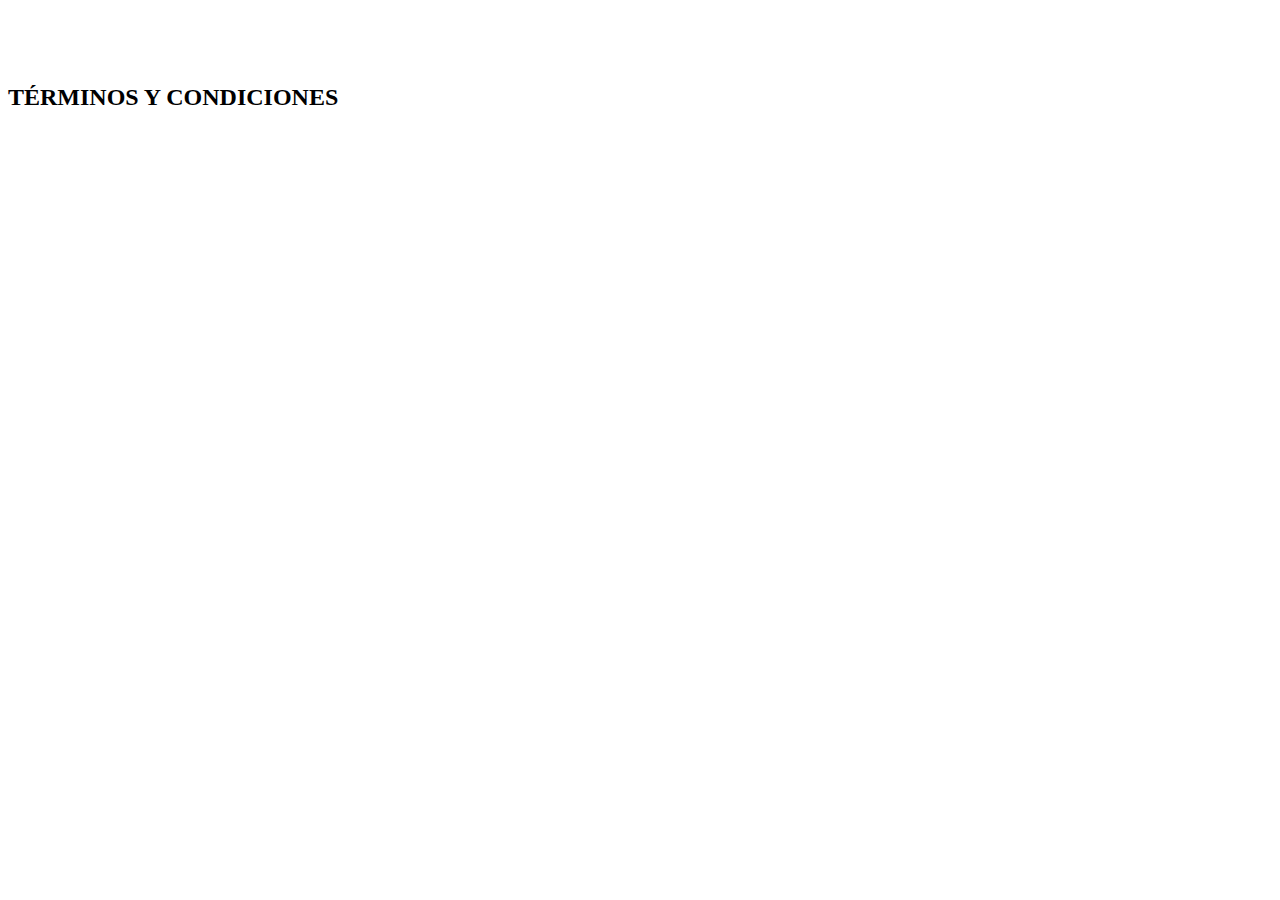
<file: legales.html>
<!DOCTYPE html>
<html lang="es">
<head>
  <meta charset="UTF-8" />
  <title>Midnight Club — LEGALES</title>
  <meta name="viewport" content="width=device-width, initial-scale=1, maximum-scale=1, user-scalable=no" />
  <link href="https://fonts.googleapis.com/css2?family=Inter:wght@400;700;800&display=swap" rel="stylesheet" />
  <link rel="stylesheet" href="styles.css" />
</head>
<body class="mc-body">
  <div class="mc-hero-bg" style="opacity: 0.1;"></div>

  <main class="mc-page mc-spacer-top" style="padding-top: 60px;">
    
    <h1 class="mc-item-title" style="margin-bottom: 30px; font-size: 24px;">TÉRMINOS Y CONDICIONES</h1>

    <div style="color: rgba(255,255,255,0.7); font-size: 13px; line-height: 1.6; text-align: left;">
      
      <p><strong>1. ACEPTACIÓN</strong><br>
      Al completar el formulario de solicitud de Member ID, usted acepta los presentes términos y condiciones y declara bajo juramento ser mayor de 18 años de edad.</p>

      <p><strong>2. PROTECCIÓN DE DATOS PERSONALES</strong><br>
      En cumplimiento de la Ley Nacional N° 25.326 de Protección de Datos Personales, se informa que los datos recolectados (Nombre, Fecha de nacimiento, Instagram, WhatsApp, Email) formarán parte de una base de datos cuyo único fin es la gestión de membresías, control de admisión y comunicación de eventos de Midnight Club.</p>

      <p><strong>3. USO DE LA INFORMACIÓN</strong><br>
      Sus datos no serán vendidos ni cedidos a terceros ajenos a la organización del evento. Serán utilizados exclusivamente para validar su identidad al ingreso y enviarle información relevante.</p>

      <p><strong>4. DERECHOS DEL TITULAR</strong><br>
      El titular de los datos personales tiene la facultad de ejercer el derecho de acceso a los mismos en forma gratuita, así como a solicitar su rectificación o supresión (derecho al olvido) enviando un correo electrónico a contacto@midnightclub.com.ar.</p>

      <p><strong>5. ADMISIÓN</strong><br>
      La solicitud del Member ID no garantiza el ingreso inmediato. La casa se reserva el derecho de admisión y permanencia.</p>

    </div>

    <a href="members.html" class="mc-btn-editorial" style="display: block; text-align: center; text-decoration: none; color: #fff; margin-top: 40px;">
      VOLVER
    </a>

  </main>
</body>
</html>
</file>
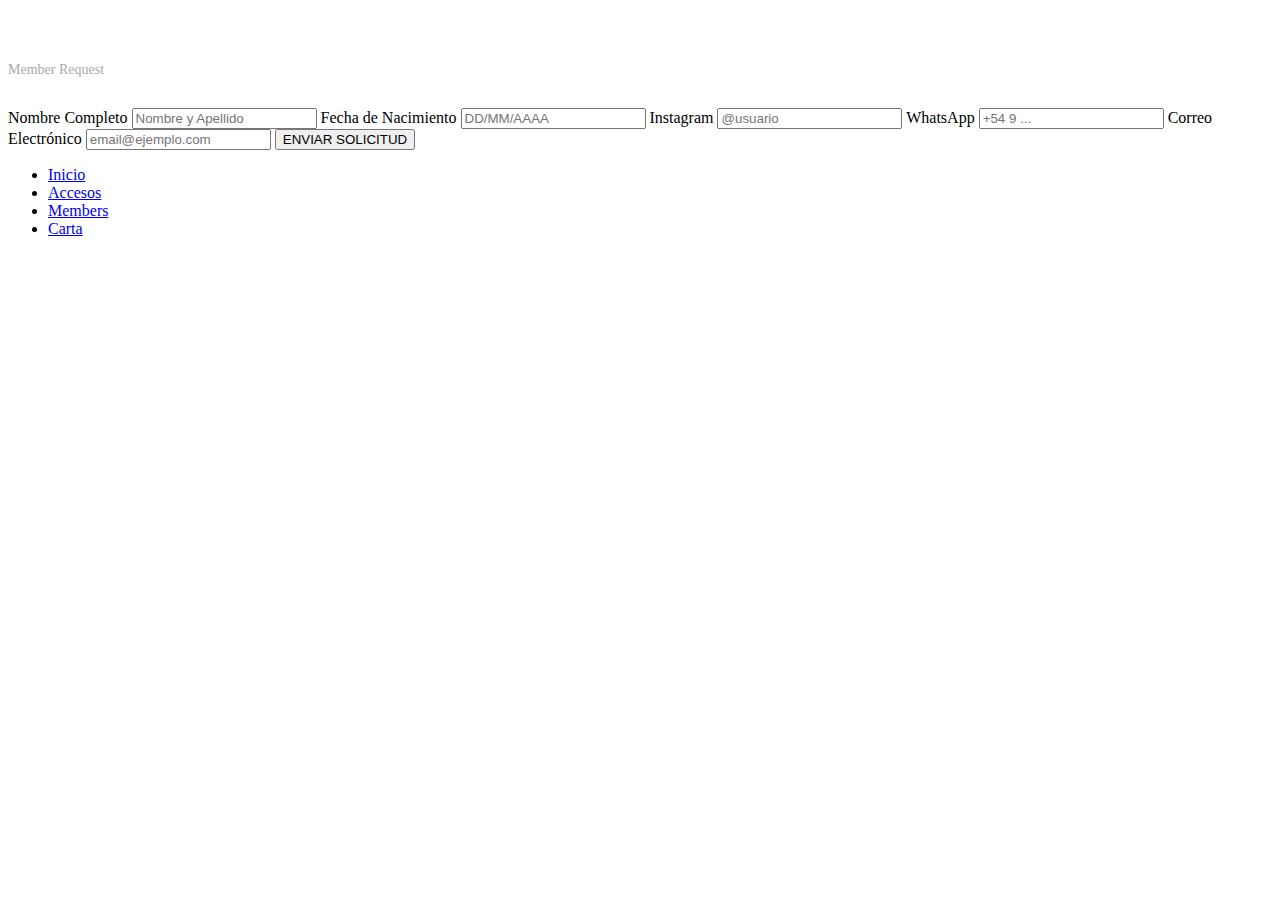
<file: members.html>
<!DOCTYPE html>
<html lang="es">
<head>
  <meta charset="UTF-8" />
  <title>Midnight Club — ID</title>
  <meta name="viewport" content="width=device-width, initial-scale=1, maximum-scale=1, user-scalable=no" />
  <link rel="stylesheet" href="styles.css" />
  <link href="https://fonts.googleapis.com/css2?family=Inter:wght@400;700;800&display=swap" rel="stylesheet" />
</head>
<body class="mc-body">
  <div class="mc-hero-bg" style="opacity: 0.2;"></div>
  <main class="mc-page mc-spacer-top">
    <h1 style="font-size: 32px; color: #fff; font-weight: 700; margin-bottom: 4px;">SOLICITAR ID</h1>
    <div style="font-size: 14px; color: #aaa; margin-bottom: 30px;">Member Request</div>

    <form action="https://formspree.io/f/TU_CODIGO_AQUI" method="POST">
      <input type="hidden" name="_next" value="success.html">
      
      <label class="mc-label-editorial">Nombre Completo</label>
      <input type="text" name="nombre" class="mc-input-editorial" placeholder="Nombre y Apellido" required />

      <label class="mc-label-editorial">Fecha de Nacimiento</label>
      <input type="text" name="nacimiento" class="mc-input-editorial" placeholder="DD/MM/AAAA" required />

      <label class="mc-label-editorial">Instagram</label>
      <input type="text" name="instagram" class="mc-input-editorial" placeholder="@usuario" required />

      <label class="mc-label-editorial">WhatsApp</label>
      <input type="tel" name="telefono" class="mc-input-editorial" placeholder="+54 9 ..." required />

      <label class="mc-label-editorial">Correo Electrónico</label>
      <input type="email" name="email" class="mc-input-editorial" placeholder="email@ejemplo.com" required />

      <button type="submit" class="mc-btn-editorial">ENVIAR SOLICITUD</button>
    </form>
  </main>

  <nav class="mc-nav">
    <ul class="mc-nav-list">
      <li class="mc-nav-item"><a href="index.html" class="mc-nav-link">Inicio</a></li>
      <li class="mc-nav-item"><a href="accesos.html" class="mc-nav-link">Accesos</a></li>
      <li class="mc-nav-item"><a href="members.html" class="mc-nav-link active">Members</a></li>
      <li class="mc-nav-item"><a href="carta.html" class="mc-nav-link">Carta</a></li>
    </ul>
  </nav>
</body>
</html>
</file>
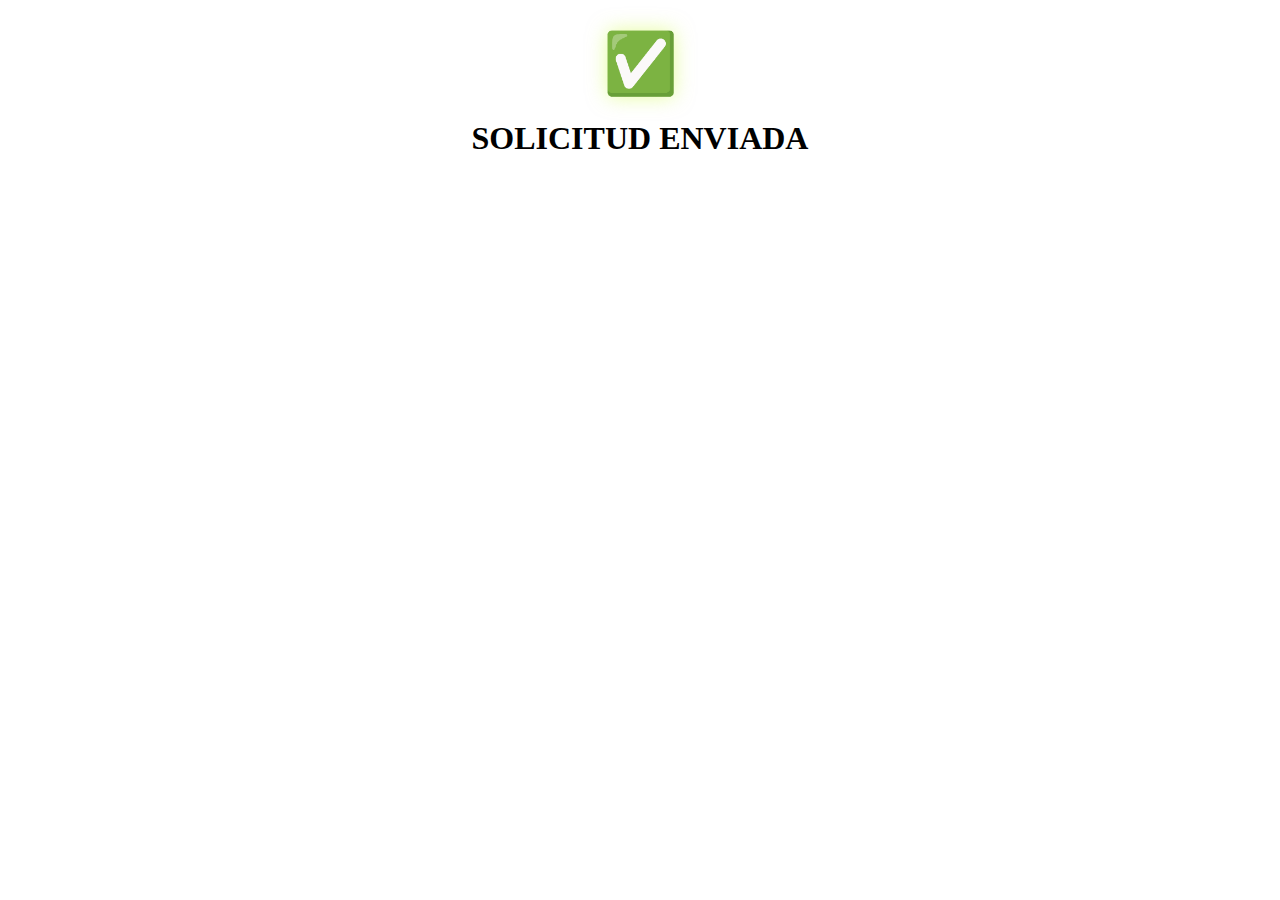
<file: succes.html>
<!DOCTYPE html>
<html lang="es">
<head>
  <meta charset="UTF-8" />
  <title>Midnight Club — ENVIADO</title>
  <meta name="viewport" content="width=device-width, initial-scale=1, maximum-scale=1, user-scalable=no" />
  <link rel="stylesheet" href="styles.css" />
  <link href="https://fonts.googleapis.com/css2?family=Inter:wght@400;600;700;800&display=swap" rel="stylesheet" />
</head>
<body class="mc-body">
  <main class="mc-page" style="justify-content: center; text-align: center; padding: 20px;">
    
    <div style="font-size: 60px; margin-bottom: 20px; filter: drop-shadow(0 0 10px rgba(205,251,62,0.5));">
      ✅
    </div>
    
    <h1 class="mc-heading" style="color: var(--mc-lime);">SOLICITUD ENVIADA</h1>
    
    <p style="color: rgba(255,255,255,0.7); margin-bottom: 40px;">
      Hemos recibido tus datos correctamente.
    </p>

    <a href="index.html" class="mc-btn-submit" style="text-decoration: none; max-width: 200px; display: inline-block; color: #fff;">
      VOLVER
    </a>

  </main>
</body>
</html>
</file>
<file: styles.css>

</file>
